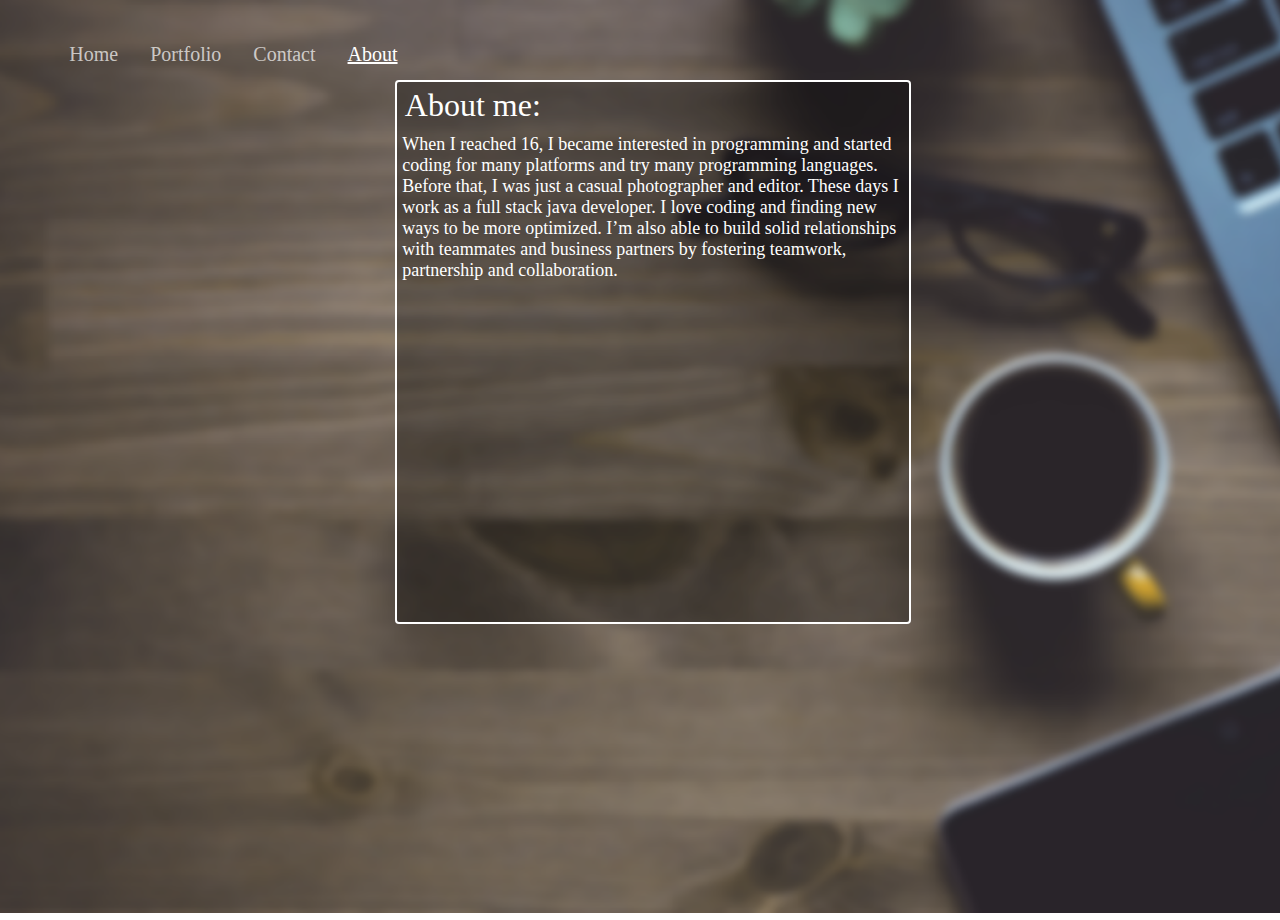
<file: pages/about.html>
<!DOCTYPE html>
<html lang="en">
<head>
    <meta charset="UTF-8">
    <meta name="description" content="About Ali Ramezanpour">
    <title>About Ali</title>
    <link rel="stylesheet" href="../styles/style.css">
    <link rel="stylesheet" href="../styles/about.css">
</head>
<body>
    <div class="topnav">
        <ul>
            <li class="home"><a href="../index.html">Home</a></li>
            <li class="portfolio"><a href="portfolio.html">Portfolio</a></li>
            <li class="contact"><a href="contact.html">Contact</a></li>
            <li class="about"><a href="#" class="active">About</a></li>
        </ul>
    </div>

    <div id="about_box">
        <span id="about_title">About me:</span>
        <span id="about_text">When I reached 16,
            I became interested in programming and started coding
            for many platforms and try many programming languages.
            Before that, I was just a casual photographer and editor.
            These days I work as a full stack java developer.
            I love coding and finding new ways to be more optimized.
            I’m also able to build solid relationships with
            teammates and business partners by fostering teamwork,
            partnership and collaboration.
        </span>
    </div>
</body>
</html>
</file>
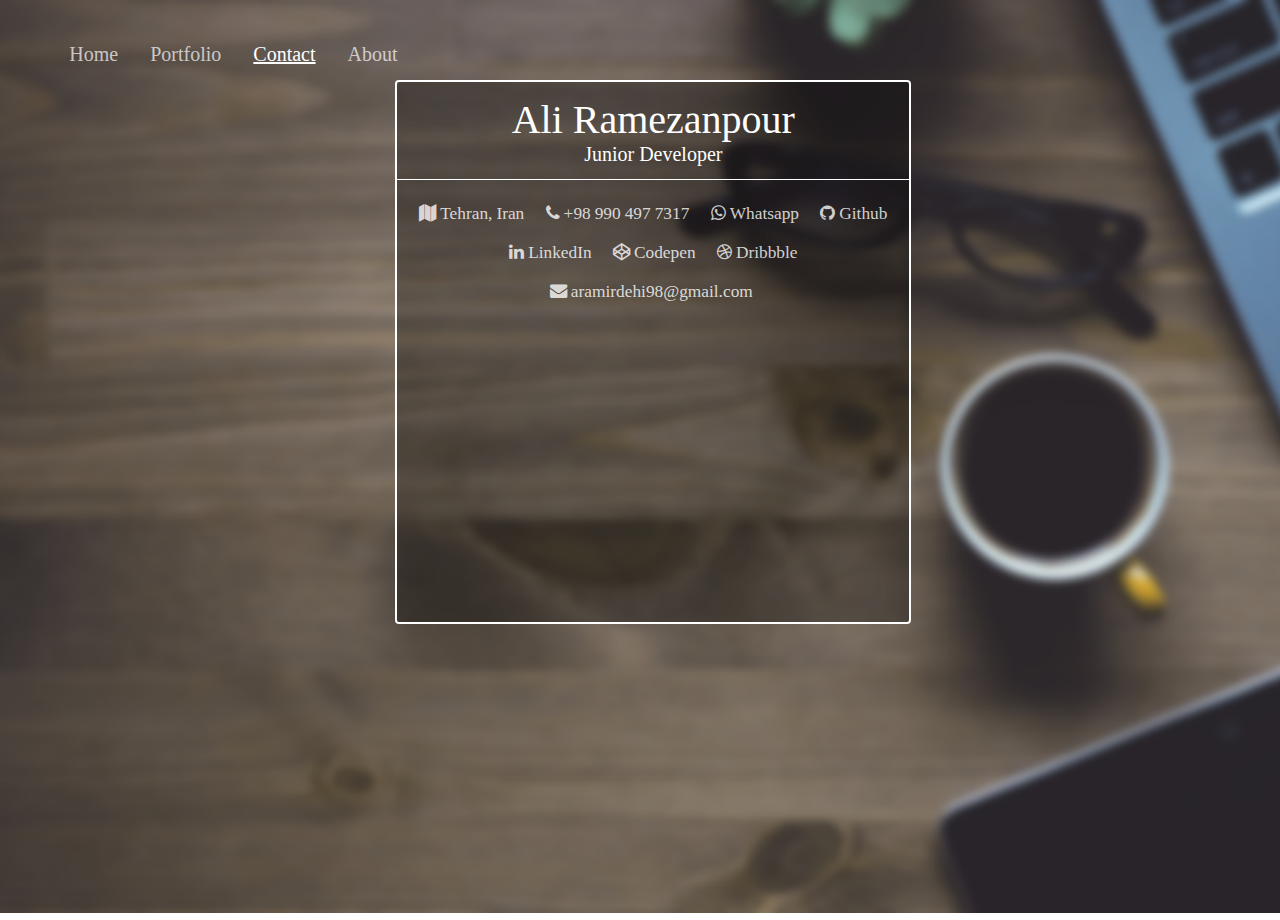
<file: pages/contact.html>
<!DOCTYPE html>
<html lang="en">
<head>
    <meta charset="UTF-8">
    <meta name="description" content="How To Contact Ali Ramezanpour">
    <title>Contact Ali</title>
    <link rel="stylesheet" href="../styles/style.css">
    <link rel="stylesheet" href="../styles/contact.css">
    <link rel="stylesheet" href="https://cdnjs.cloudflare.com/ajax/libs/font-awesome/4.7.0/css/font-awesome.min.css">
</head>
<body>
    <div class="topnav">
        <ul>
            <li class="home"><a href="../index.html">Home</a></li>
            <li class="portfolio"><a href="portfolio.html">Portfolio</a></li>
            <li class="contact"><a href="#" class="active">Contact</a></li>
            <li class="about"><a href="about.html">About</a></li>
        </ul>
    </div>

    <div class="contact_box">
        <span class="about_name">Ali Ramezanpour</span>
        <span class="about_job_title">Junior Developer</span>
        <div class="line"></div>
        <div class="socials">
            <a class="social_item" href="https://goo.gl/maps/LcwB7w4PqTxfDe1w9">
                <address>
                    <span class="address fa fa-map">︁ Tehran, Iran</span>
                </address>
            </a>
            <a class="social_item" href="tel:+989904977317">
                <span class="phone fa fa-phone"> +98 990 497 7317</span>
            </a>
            <a class="social_item" href="https://wa.me/9904977317">
                <span class="whatsapp fa fa-whatsapp"> Whatsapp</span>
            </a>
            <a class="social_item" href="https://github.com/amirdehi">
                <span class="github fa fa-github"> Github</span>
            </a>
            <a class="social_item" href="https://www.linkedin.com/in/ali-ramezanpour-b6ab7822a/">
                <span class="linkedin fa fa-linkedin"> LinkedIn</span>
            </a>
            <a class="social_item" href="https://codepen.io/amirdehi">
                <span class="codepen fa fa-codepen"> Codepen</span>
            </a>
            <a class="social_item" href="https://dribbble.com/amirdehi">
                <span class="dribbble fa fa-dribbble"> Dribbble</span>
            </a>
            <a class="social_item" href="mailto:ali.freelance.amirdehi@gmail.com">
                <span class="email fa fa-envelope"> aramirdehi98@gmail.com ︁</span>
            </a>
        </div>
    </div>
</body>
</html>
</file>
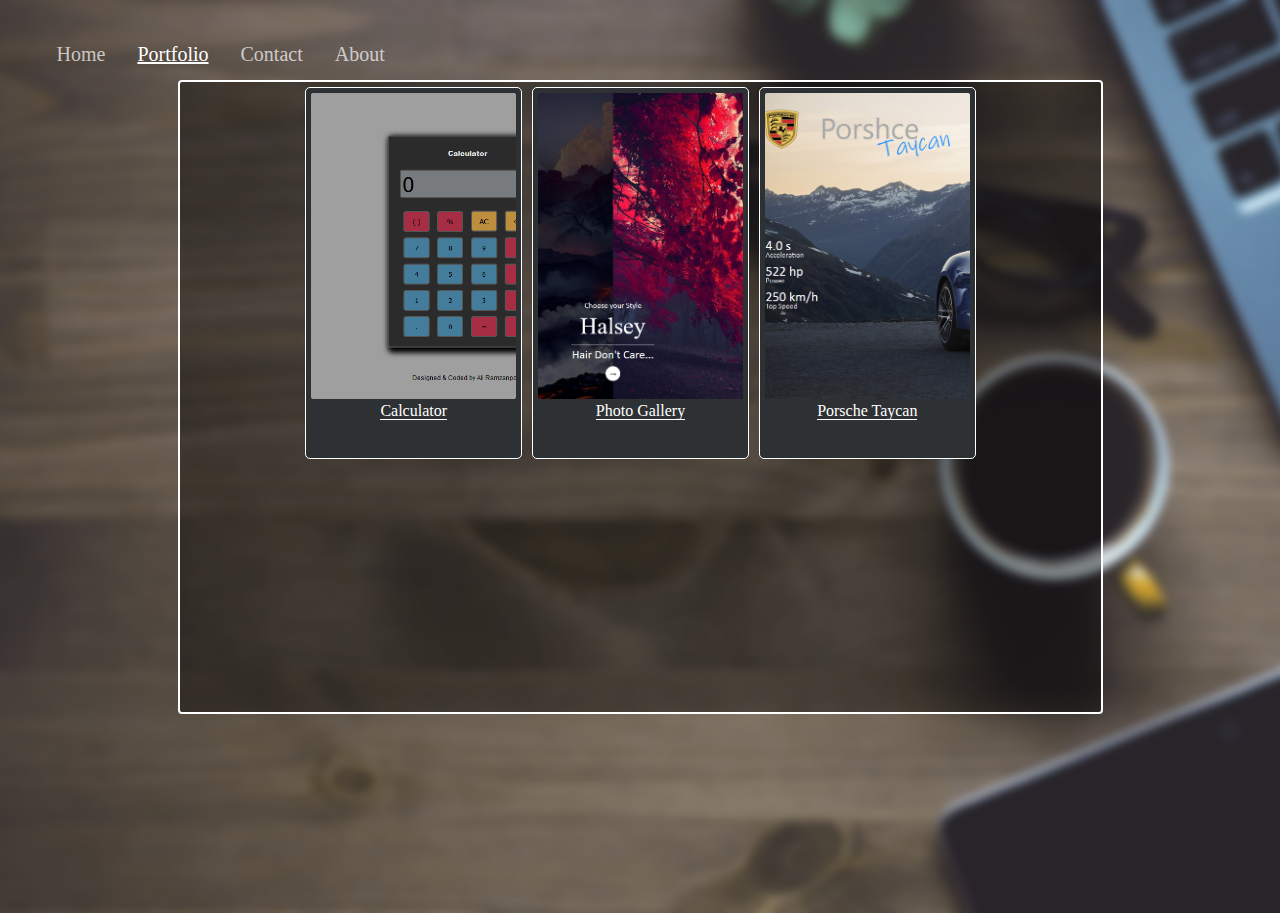
<file: pages/portfolio.html>
<!DOCTYPE html>
<html lang="en">
<head>
    <meta charset="UTF-8">
    <meta name="description" content="Ali Ramezanpour's Portfolio">
    <title>Ali's Portfolio</title>
    <link rel="stylesheet" href="../styles/style.css">
    <link rel="stylesheet" href="../styles/portfolio.css">
    <script>
        function redirectTo(projectName){
            const siteAddress = "https://amirdehi.github.io";
            const address = siteAddress + "/" + projectName;
            window.open(address, '_blank');
        }
    </script>
</head>
<body>
    <div class="topnav">
        <ul>
            <li class="home"><a href="../index.html">Home</a></li>
            <li class="portfolio"><a href="#" class="active">Portfolio</a></li>
            <li class="contact"><a href="contact.html">Contact</a></li>
            <li class="about"><a href="about.html">About</a></li>
        </ul>
    </div>

    <div id="portfolio_section">
        <!--<div class="portfolio_template">
            <div class="portfolio_image" style="background-image: url('../images/portfolio/calculator.png')"></div>
            <span class="portfolio_caption" onclick="redirectTo(project-name);">Project Name</span>
        </div>-->
        <div class="portfolio_template" onclick="redirectTo('calculator');">
            <div class="portfolio_image" style="background-image: url('../images/portfolio/calculator.png')"></div>
            <span class="portfolio_caption">Calculator</span>
        </div>
        <div class="portfolio_template" onclick="redirectTo('photo-gallery');">
            <div class="portfolio_image" style="background-image: url('../images/portfolio/photogallery.png')"></div>
            <span class="portfolio_caption">Photo Gallery</span>
        </div>
        <div class="portfolio_template" onclick="redirectTo('porsche-taycan');">
            <div class="portfolio_image" style="background-image: url('../images/portfolio/porshcetaycan.png')"></div>
            <span class="portfolio_caption">Porsche Taycan</span>
        </div>
    </div>
</body>
</html>
</file>
<file: styles/style.css>
html{
    height: 100vh;
    width: 100vw;
    overflow: hidden;
    margin: 0;
    padding: 5pt;
}
body{
    background-image: url("../images/blurred_background.png");
    background-position: center;
    background-repeat: no-repeat;
    background-size: cover;
    font: 300 100% "Segoe UI";
    margin: 0;
    padding: 5pt;
    height: 100vh;
    width: 100vw;
    display: flex;
    justify-content: left;
    align-items: flex-start;
    flex-direction: column;
}

.topnav {
    width: 100vw;
}

.topnav a {
    float: left;
    display: inline-block;
    color: rgba(255, 255, 255, 0.7);
    padding: 14px 16px;
    text-decoration: none;
    font-size: 15pt;
}

.topnav a:hover{
    color: rgba(255, 255, 255, 1);
    text-decoration: underline;
    text-decoration-color: white;
    transition: all 0.2s ease-in-out;
}

.topnav a.active{
    color: rgba(255, 255, 255, 1);
    text-decoration: underline;
    text-decoration-color: white;
    font: 15pt "Segoe UI Semibold";
}

ul li {
    display: inline;
    text-align: center;
}

.caption{
    width: 100vw;
    height: 100vh;
    display: flex;
    justify-content: center;
    align-items: flex-start;
    flex-direction: column;
    color: white;
    margin-left: 100pt;
}

.caption .name{
    font-size: 60pt;
}

.caption .title{
    font-size: 25pt;
    margin-top: 10pt;
}

.caption .title button.cv-download-btn{
    background-color: #e1e1e1;
    border: thin solid #e1e1e1;
    border-radius: 3pt;
    color: #2a2529;
    font-size: 12pt;
    font-weight: lighter;
    padding: 5pt 5pt 6pt;
    cursor: pointer;
    transition-duration: 0.2s;
    vertical-align: bottom;
}
.caption .title button.cv-download-btn:hover {
    box-shadow: 0 12px 16px 0 rgba(0,0,0,0.24),0 17px 50px 0 rgba(0,0,0,0.19);
    background-color: transparent;
    color: white;
}
</file>
<file: styles/about.css>
body{
    align-items: center; !important;
}

#about_box{
    width: 40vw;
    height: 60vh;
    display: flex;
    flex-direction: column;
    align-items: center;
    border: solid white 2pt;
    color: white;
    border-radius: 3pt;
    background-color: rgba(0, 0, 0, 0.3);
}

#about_box #about_title{
    width: 100%;
    padding: 5px;
    margin-left: 15px;
    font-size: xx-large;
}

#about_box #about_text{
    font-size: large;
    padding: 5px;
}
</file>
<file: styles/contact.css>
body{
    align-items: center; !important;
}

.contact_box {
    width: 40vw;
    height: 60vh;
    display: flex;
    flex-direction: column;
    align-items: center;
    border: solid white 2pt;
    color: white;
    border-radius: 3pt;
    background-color: rgba(0, 0, 0, 0.3);
}

.contact_box .about_name{
    font-size: 30pt;
    margin-top: 10pt;
}

.contact_box .about_job_title{
    font-size: 15pt;
}

.contact_box .socials{
    display: flex;
    flex-wrap: wrap;
    justify-content: center;
}

.contact_box .social_item{
    margin: 3pt;
    text-decoration: none;
    color: rgba(255, 255, 255, 0.8);
    font: 13pt "Segoe UI";
}

.contact_box .fa{
    padding: 5pt;
    border-radius: 3pt;
}

.contact_box .address:hover{
    color: white;
    background-color: #fbb03b;
    transition: all 0.2s ease-in-out;
}

.contact_box .phone:hover{
    color: white;
    background-color: #439fd3;
    transition: all 0.2s ease-in-out;
}

.contact_box .email:hover{
    color: white;
    background-color: #dd4b39;
    transition: all 0.2s ease-in-out;
}

.contact_box .whatsapp:hover{
    color: white;
    background-color: #075e54;
    transition: all 0.2s ease-in-out;
}

.contact_box .github:hover{
    color: white;
    background-color: #333;
    transition: all 0.2s ease-in-out;
}

.contact_box .linkedin:hover{
    color: white;
    background-color: #0077b5;
    transition: all 0.2s ease-in-out;
}

.contact_box .codepen:hover{
    color: white;
    background-color: #ae63e4;
    transition: all 0.2s ease-in-out;
}

.contact_box .dribbble:hover{
    color: white;
    background-color: #ea4c89;
    transition: all 0.2s ease-in-out;
}

.line{
    width: 100%;
    height: 1pt;
    background-color: white;
    border: none;
    margin: 10pt;
}
</file>
<file: styles/portfolio.css>
body{
    align-items: center;!important;
    width: 98vw;!important;
}

#portfolio_section{
    width: 72vw;
    height: 70vh;
    display: flex;
    flex-wrap: wrap;
    justify-content: center;
    overflow-y: scroll;
    overflow-x: hidden;
    border: solid white 2pt;
    border-radius: 3pt;
    background-color: rgba(0, 0, 0, 0.4);
}

#portfolio_section .portfolio_template{
    width: 16vw;
    height: 40vh;
    color: white;
    background-color: #2e3133;
    cursor: pointer;
    border: 1px solid white;
    border-radius: 5px;
    padding: 5px;
    text-align: center;
    margin: 5px;
}

#portfolio_section .portfolio_template .portfolio_image{
    height: 85%;
    margin-bottom: 3px;
    background-size: cover;
    border-radius: 2px;
}

#portfolio_section .portfolio_template .portfolio_caption{
    border-bottom: 1px solid white;
}
</file>
